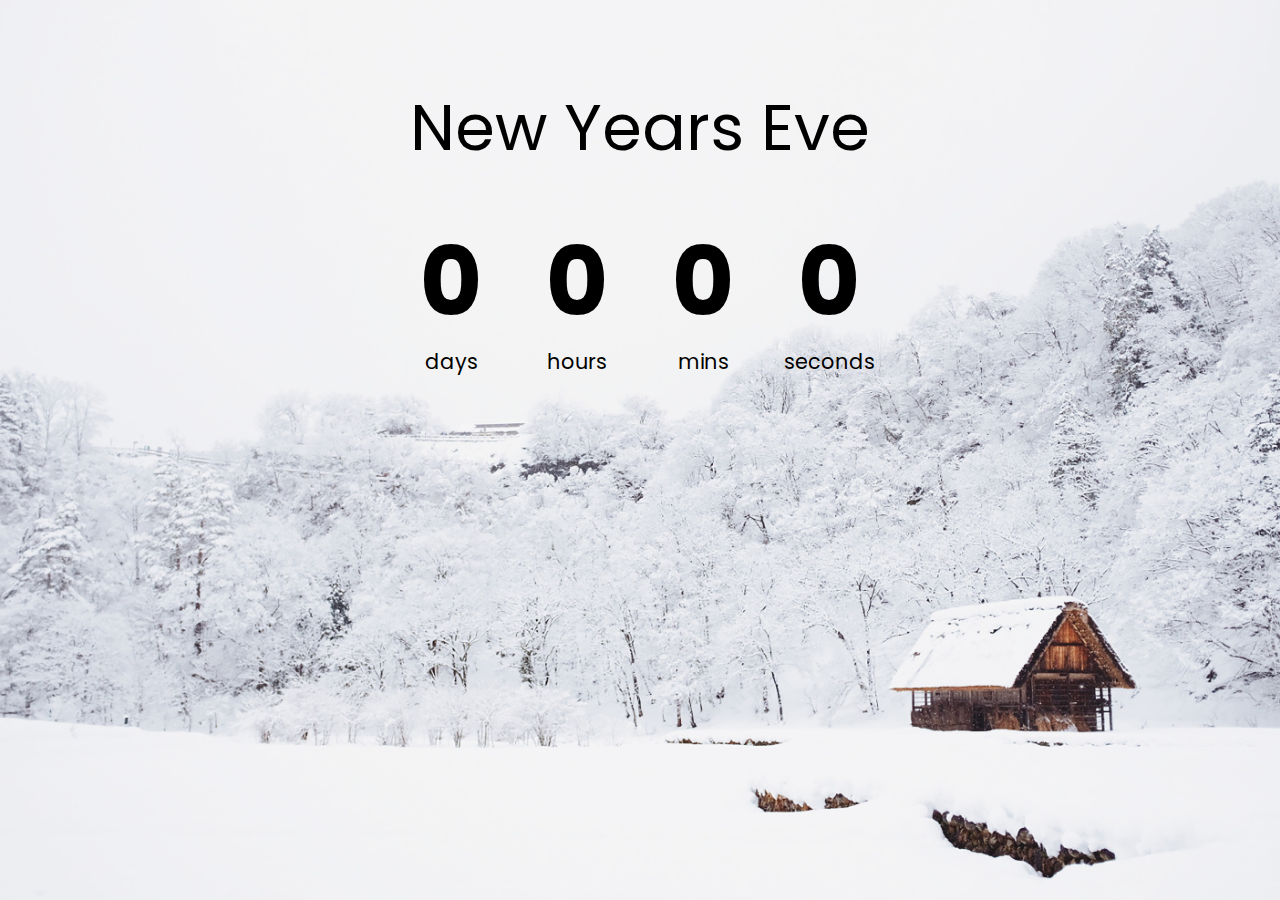
<file: countdown-timer/index.html>
<!DOCTYPE html>
<html lang="en">

<head>
    <meta charset="UTF-8" />
    <meta name="viewport" content="width=device-width, initial-scale=1.0" />
    <title>Countdown Timer</title>
    <link rel="stylesheet" href="styles.css" />
    <script src="scripts.js" defer></script>
</head>

<body>
    <h1>New Years Eve</h1>

    <div class="countdown-container">
        <div class="countdown-el days-c">
            <p class="big-text" id="days">0</p>
            <span>days</span>
        </div>
        <div class="countdown-el hours-c">
            <p class="big-text" id="hours">0</p>
            <span>hours</span>
        </div>
        <div class="countdown-el mins-c">
            <p class="big-text" id="mins">0</p>
            <span>mins</span>
        </div>
        <div class="countdown-el seconds-c">
            <p class="big-text" id="seconds">0</p>
            <span>seconds</span>
        </div>
    </div>
</body>

</html>
</file>
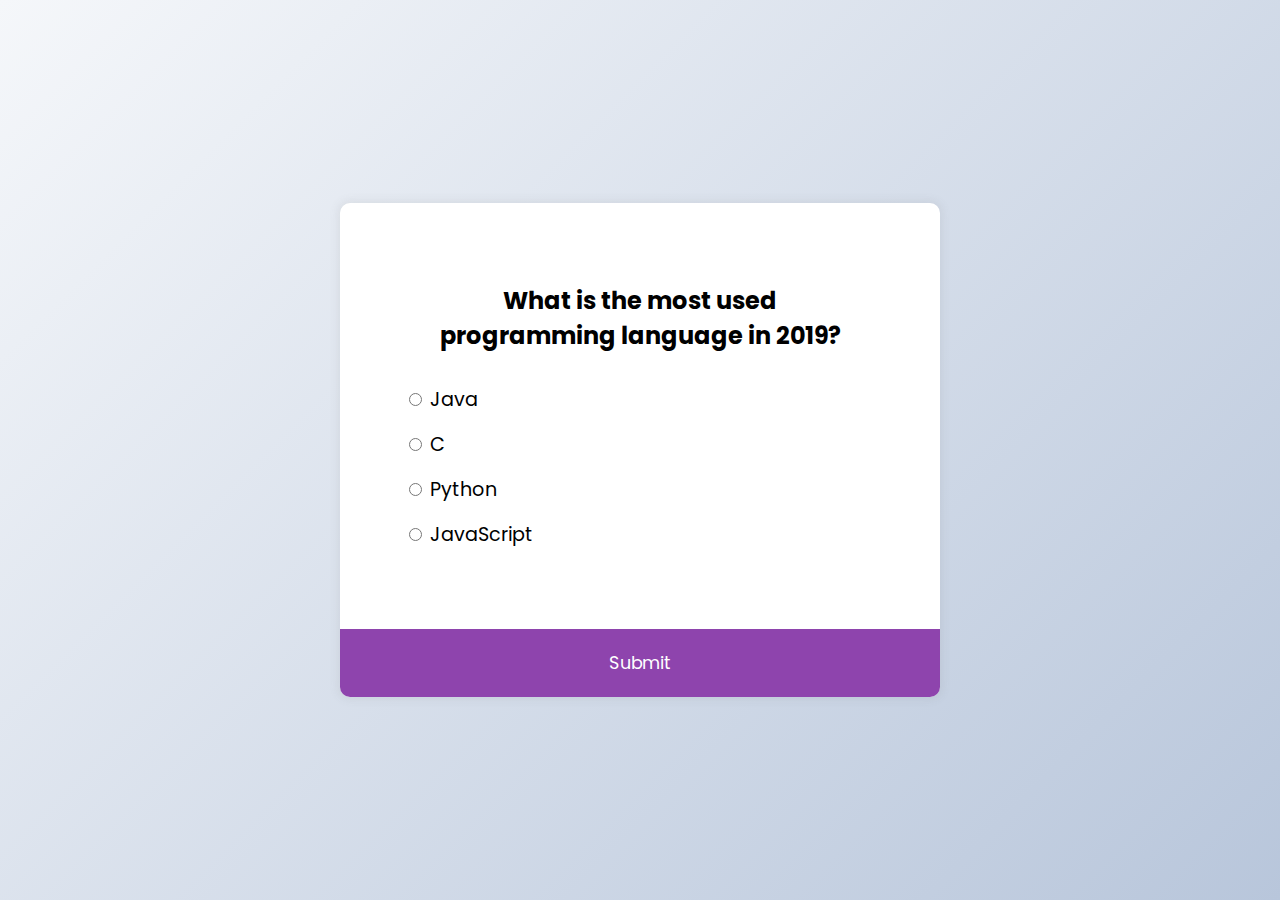
<file: quiz-app/index.html>
<!DOCTYPE html>
<html lang="en">

<head>
    <meta charset="UTF-8" />
    <meta name="viewport" content="width=device-width, initial-scale=1.0" />
    <title>Quiz App</title>
    <link rel="stylesheet" href="styles.css" />
    <script src="scripts.js" defer></script>
</head>

<body>
    <div class="quiz-container" id="quiz">
        <div class="quiz-header">
            <h2 id="question">Question text</h2>
            <ul>
                <li>
                    <input type="radio" id="a" name="answer" class="answer" />
                    <label id="a_text" for="a">Question</label>
                </li>
                <li>
                    <input type="radio" id="b" name="answer" class="answer" />
                    <label id="b_text" for="b">Question</label>
                </li>
                <li>
                    <input type="radio" id="c" name="answer" class="answer" />
                    <label id="c_text" for="c">Question</label>
                </li>
                <li>
                    <input type="radio" id="d" name="answer" class="answer" />
                    <label id="d_text" for="d">Question</label>
                </li>
            </ul>
        </div>
        <button id="submit">Submit</button>
    </div>
</body>

</html>
</file>
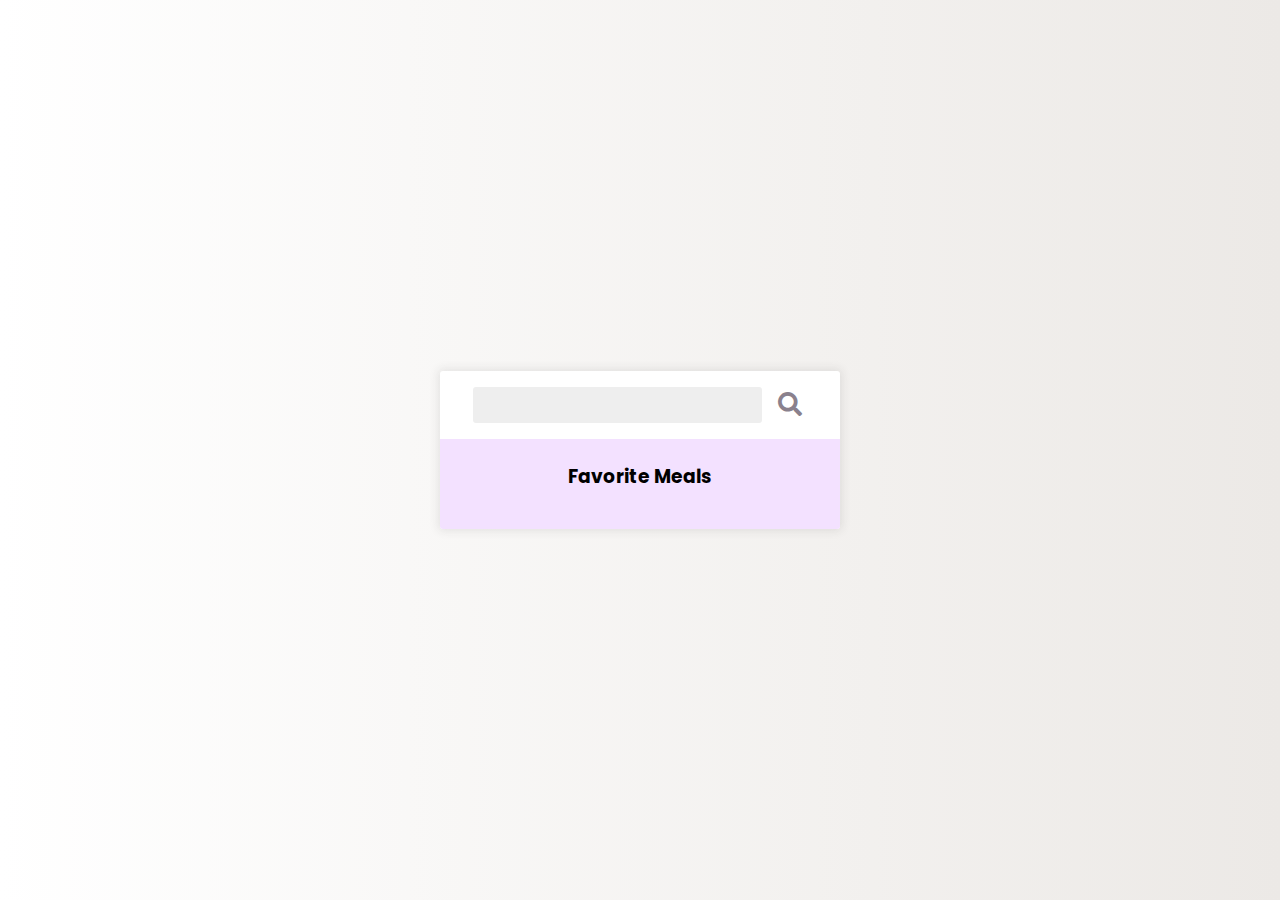
<file: recipe-app/index.html>
<!DOCTYPE html>
<html lang="en">

<head>
    <meta charset="UTF-8" />
    <meta name="viewport" content="width=device-width, initial-scale=1.0" />
    <title>Recipes App</title>
    <link rel="stylesheet" href="https://cdnjs.cloudflare.com/ajax/libs/font-awesome/5.14.0/css/all.min.css" />
    <link rel="stylesheet" href="styles.css" />
    <script src="scripts.js" defer></script>
</head>

<body>
    <div class="mobile-container">
        <header>
            <input type="text" id="search-term" />
            <button id="search"><i class="fas fa-search"></i></button>
        </header>
        <div class="fav-container">
            <h3>Favorite Meals</h3>
            <ul class="fav-meals" id="fav-meals"></ul>
        </div>
        <div class="meals" id="meals"></div>
    </div>

    <div class="popup-container hidden" id="meal-popup">
        <div class="popup">
            <button id="close-popup" class="close-popup">
                <i class="fas fa-times"></i>
            </button>
            <div class="meal-info" id="meal-info"></div>
        </div>
    </div>
</body>

</html>
</file>
<file: countdown-timer/styles.css>
@import url("https://fonts.googleapis.com/css2?family=Poppins:wght@200;400;600&display=swap");

* {
  box-sizing: border-box;
}

body {
  background-image: url("./images/snow.jpg");
  background-size: cover;
  background-position: center center;
  display: flex;
  flex-direction: column;
  align-items: center;
  min-height: 100vh;
  font-family: "Poppins", sans-serif;
  margin: 0;
}

h1 {
  font-weight: normal;
  font-size: 4rem;
  margin-top: 5rem;
  text-align: center;
}

.countdown-container {
  display: flex;
  flex-wrap: wrap;
  justify-content: center;
}

.big-text {
  font-weight: bold;
  font-size: 6rem;
  line-height: 1;
  margin: 1rem 2rem;
}

.countdown-el {
  text-align: center;
}

.countdown-el span {
  font-size: 1.3rem;
}
</file>
<file: quiz-app/styles.css>
@import url("https://fonts.googleapis.com/css2?family=Poppins:wght@200;400;600&display=swap");

* {
  box-sizing: border-box;
}

body {
  background-color: #b8c6db;
  background-image: linear-gradient(315deg, #b8c6db 0%, #f5f7fa 100%);
  display: flex;
  align-items: center;
  justify-content: center;
  font-family: "Poppins", sans-serif;
  margin: 0;
  min-height: 100vh;
}

.quiz-container {
  background-color: #fff;
  border-radius: 10px;
  box-shadow: 0 0 10px 2px rgba(100, 100, 100, 0.1);
  overflow: hidden;
  width: 600px;
  max-width: 100%;
}

.quiz-header {
  padding: 4rem;
}

h2 {
  padding: 1rem;
  text-align: center;
  margin: 0;
}

ul {
  list-style-type: none;
  padding: 0;
}

ul li {
  font-size: 1.2rem;
  margin: 1rem 0;
}

ul li label {
  cursor: pointer;
}

button {
  background-color: #8e44ad;
  border: none;
  color: white;
  cursor: pointer;
  display: block;
  font-family: inherit;
  font-size: 1.1rem;
  width: 100%;
  padding: 1.3rem;
}

button:hover {
  background-color: #732d91;
}

button:focus {
  background-color: #5e3370;
  outline: none;
}
</file>
<file: recipe-app/styles.css>
@import url("https://fonts.googleapis.com/css2?family=Poppins:wght@200;400;600&display=swap");

* {
  box-sizing: border-box;
}

body {
  background: #ece9e6;
  background: -webkit-linear-gradient(to right, #ffffff, #ece9e6);
  background: linear-gradient(to right, #ffffff, #ece9e6);
  display: flex;
  align-items: center;
  justify-content: center;
  font-family: "Poppins", sans-serif;
  margin: 0;
  min-height: 100vh;
}

img {
  max-width: 100%;
}

.mobile-container {
  background-color: #fff;
  box-shadow: 0 0 10px 2px #3333331a;
  border-radius: 3px;
  overflow: hidden;
  width: 400px;
}

header {
  display: flex;
  align-items: center;
  justify-content: center;
  padding: 1rem;
}

header input {
  background-color: #eee;
  border: none;
  border-radius: 3px;
  font-family: inherit;
  padding: 0.5rem 1rem;
}

header button {
  background-color: transparent;
  border: none;
  color: rgb(138, 129, 141);
  font-size: 1.5rem;
  margin-left: 10px;
}

.fav-container {
  background-color: rgb(243, 225, 255);
  padding: 0.25rem 1rem;
  text-align: center;
}

.fav-meals {
  display: flex;
  flex-wrap: wrap;
  justify-content: center;
  list-style-type: none;
  padding: 0;
}

.fav-meals li {
  cursor: pointer;
  position: relative;
  margin: 5px;
  width: 75px;
}

.fav-meals li .clear {
  background-color: transparent;
  border: none;
  cursor: pointer;
  opacity: 0;
  position: absolute;
  top: -0.5rem;
  right: -0.5rem;
  font-size: 1.2rem;
}

.fav-meals li:hover .clear {
  opacity: 1;
}

.fav-meals li img {
  border: 2px solid #ffffff;
  border-radius: 50%;
  box-shadow: 0 0 10px 2px #3333331a;
  object-fit: cover;
  height: 70px;
  width: 70px;
}

.fav-meals li span {
  display: inline-block;
  font-size: 0.9rem;
  white-space: nowrap;
  overflow: hidden;
  text-overflow: ellipsis;
  width: 75px;
}

.meal {
  border-radius: 3px;
  box-shadow: 0 0 10px 2px #3333331a;
  cursor: pointer;
  margin: 1.5rem;
  overflow: hidden;
}

.meal-header {
  position: relative;
}

.meal-header .random {
  position: absolute;
  top: 1rem;
  background-color: #fff;
  padding: 0.25rem 1rem;
  border-top-right-radius: 3px;
  border-bottom-right-radius: 3px;
}

.meal-header img {
  object-fit: cover;
  height: 250px;
  width: 100%;
}

.meal-body {
  display: flex;
  align-items: center;
  justify-content: space-between;
  padding: 1rem;
}

.meal-body h4 {
  margin: 0;
}

.meal-body .fav-btn {
  border: none;
  background-color: transparent;
  color: rgb(197, 188, 188);
  cursor: pointer;
  font-size: 1.2rem;
}

.meal-body .fav-btn.active {
  color: rebeccapurple;
}

.popup-container {
  background-color: rgba(0, 0, 0, 0.5);
  display: flex;
  align-items: center;
  justify-content: center;
  position: fixed;
  left: 0;
  right: 0;
  top: 0;
  bottom: 0;
}

.popup-container.hidden {
  opacity: 0;
  pointer-events: none;
}

.popup {
  background-color: #fff;
  border-radius: 5px;
  padding: 0 2rem;
  position: relative;
  overflow: auto;
  max-height: 100vh;
  max-width: 600px;
  width: 100%;
}

.popup .close-popup {
  background-color: transparent;
  border: none;
  cursor: pointer;
  font-size: 1.5rem;
  position: absolute;
  top: 1rem;
  right: 1rem;
}

.meal-info h1 {
  text-align: center;
}
</file>
